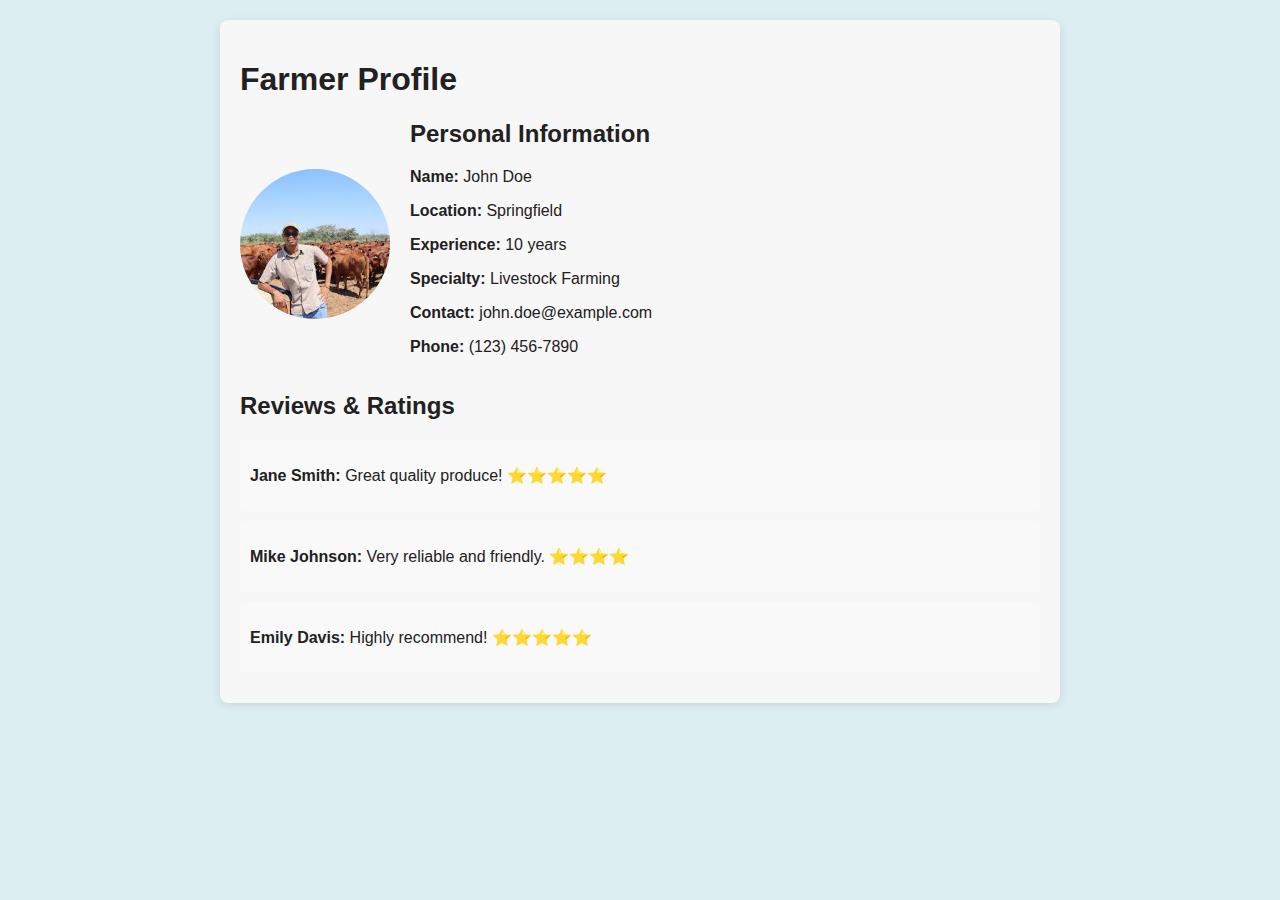
<file: index.html>
<!-- Userprofile WEB/Userprofile.html -->
<!DOCTYPE html>
<html lang="en">
<head>
    <meta charset="UTF-8">
    <meta name="viewport" content="width=device-width, initial-scale=1.0">
    <title>Farmer Profile</title>
    <link rel="stylesheet" href="style.css">
</head>
<body>
    <div class="profile-container">
        <h1>Farmer Profile</h1>
        <div class="profile-content">
            <div class="profile-image">
                <img src="farmer.jpeg" alt="Farmer John Doe">
            </div>
            <div class="personal-info">
                <h2>Personal Information</h2>
                <p><strong>Name:</strong> John Doe</p>
                <p><strong>Location:</strong> Springfield</p>
                <p><strong>Experience:</strong> 10 years</p>
                <p><strong>Specialty:</strong> Livestock Farming</p>
                <p><strong>Contact:</strong> john.doe@example.com</p>
                <p><strong>Phone:</strong> (123) 456-7890</p>
            </div>
        </div>
        <div class="reviews">
            <h2>Reviews & Ratings</h2>
            <div class="review">
                <p><strong>Jane Smith:</strong> Great quality produce! ⭐⭐⭐⭐⭐</p>
            </div>
            <div class="review">
                <p><strong>Mike Johnson:</strong> Very reliable and friendly. ⭐⭐⭐⭐</p>
            </div>
            <div class="review">
                <p><strong>Emily Davis:</strong> Highly recommend! ⭐⭐⭐⭐⭐</p>
            </div>
        </div>
    </div>
</body>
</html>
</file>
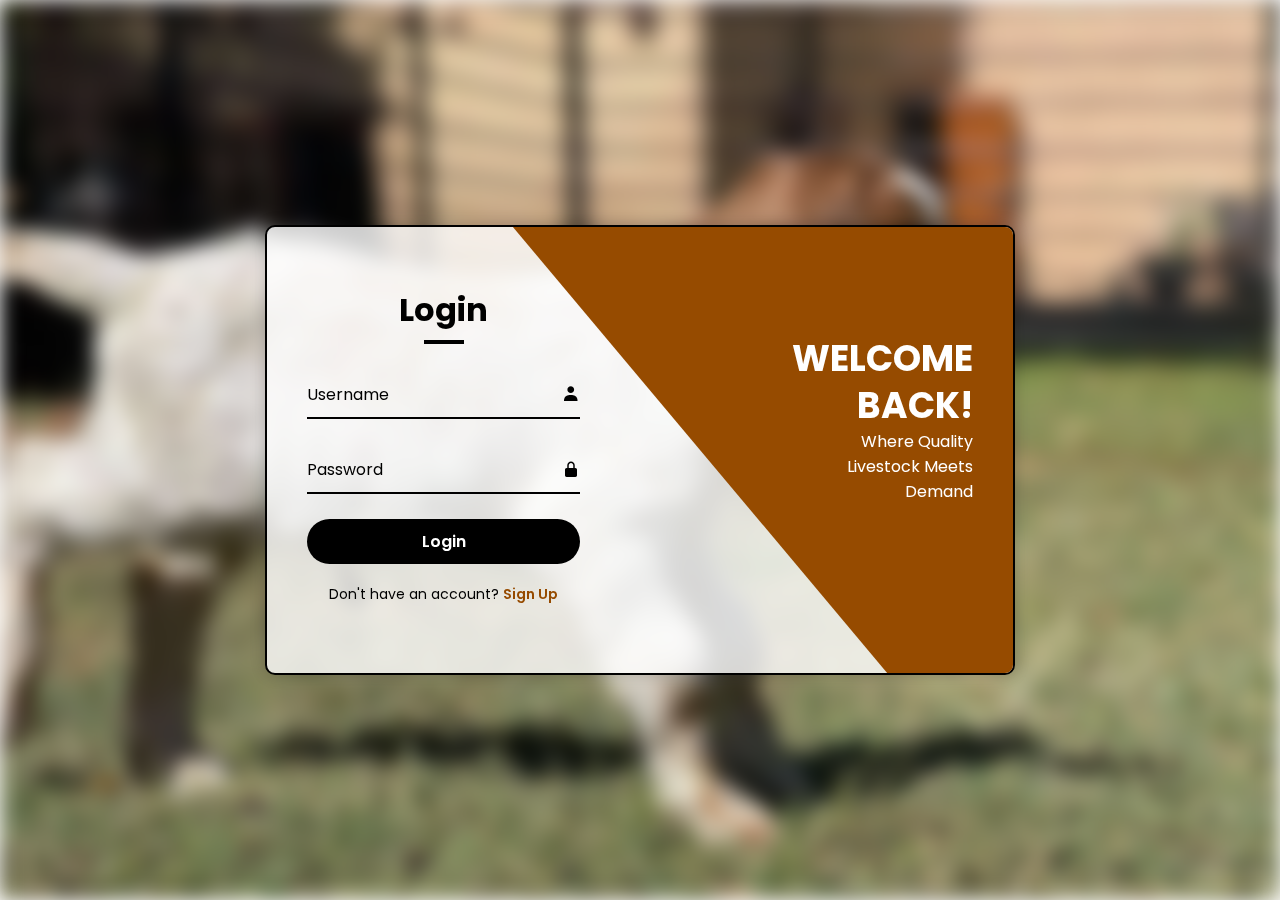
<file: Livestock Marketing System/livestock marketing system Login Form/index.html>
<!DOCTYPE html>
<html lang="en">
<!-- coding by @mattindeshitila -->

<head>
    <meta charset="UTF-8">
    <meta name="viewport" content="width=device-width, initial-scale=1.0">
    <title>Login Register form</title>

    <!--Boxicons CDN-->
    <link href='https://unpkg.com/boxicons@2.1.4/css/boxicons.min.css' 
    rel='stylesheet'>

    <!--Custom CSS-->
    <link rel="stylesheet" href="style.css">

    <style>
        body {
            margin: 0;
            padding: 0;
            font-family: Arial, sans-serif;
            height: 100vh;
            position: relative;
            overflow: hidden;
        }

        /* Add the background image and blur it */
        body::before {
            content: "";
            position: absolute;
            top: 0;
            left: 0;
            width: 100%;
            height: 100%;
            background-image: url('f2eac89c38b54db58156225f0aca49cf.jpg'); /* Replace with your actual image URL */
            background-size: cover;
            background-position: center;
            background-repeat: no-repeat;
            filter: blur(10px); /* Apply the blur effect */
            z-index: -1; /* Position behind the form */
        }

        /* Style the wrapper for transparency */
        .wrapper {
            position: relative;
            background-color: rgba(255, 255, 255, 0.8); /* Slightly transparent white background */
            padding: 20px;
            border-radius: 10px;
            box-shadow: 0px 0px 15px rgba(0, 0, 0, 0.2);
            max-width: 800px;
            margin: 100px auto; /* Center the form */
        }

    </style>

</head>

<body>
    <!-- FOR SOURCE CODE COMMENT "CODE" -->

    <div class="wrapper">
        <span class="rotate-bg"></span>
        <span class="rotate-bg2"></span>

        <div class="form-box login">
            <h2 class="title animation" style="--i:0; --j:21">Login</h2>
            <form action="#">

                <div class="input-box animation" style="--i:1; --j:22">
                    <input type="text" required>
                    <label for="">Username</label>
                    <i class='bx bxs-user'></i>
                </div>

                <div class="input-box animation" style="--i:2; --j:23">
                    <input type="password" required>
                    <label for="">Password</label>
                    <i class='bx bxs-lock-alt'></i>
                </div>
                <button type="submit" class="btn animation" style="--i:3; --j:24">Login</button>
                <div class="linkTxt animation" style="--i:5; --j:25">
                    <p>Don't have an account? <a href="#" class="register-link">Sign Up</a></p>
                </div>
            </form>
        </div>

        <div class="info-text login">
            <h2 class="animation" style="--i:0; --j:20">Welcome Back!</h2>
            <p class="animation" style="--i:1; --j:21">Where Quality Livestock Meets Demand</p>
        </div>







        <div class="form-box register">

            <h2 class="title animation" style="--i:17; --j:0">Sign Up</h2>

            <form action="#">

                <div class="input-box animation" style="--i:18; --j:1">
                    <input type="text" required>
                    <label for="">Username</label>
                    <i class='bx bxs-user'></i>
                </div>

                <div class="input-box animation" style="--i:19; --j:2">
                    <input type="email" required>
                    <label for="">Email</label>
                    <i class='bx bxs-envelope'></i>
                </div>

                <div class="input-box animation" style="--i:20; --j:3">
                    <input type="password" required>
                    <label for="">Password</label>
                    <i class='bx bxs-lock-alt'></i>
                </div>

                <button type="submit" class="btn animation" style="--i:21;--j:4">Sign Up</button>

                <div class="linkTxt animation" style="--i:22; --j:5">
                    <p>Already have an account? <a href="#" class="login-link">Login</a></p>
                </div>

            </form>
        </div>

        <div class="info-text register">
            <h2 class="animation" style="--i:17; --j:0;">Sign up with us!</h2>
            <p class="animation" style="--i:18; --j:1;">Where Quality Livestock Meets Demand</p>
        </div>

    </div>

    <!--Script.js-->
    <script src="script.js"></script>
</body>

</html>
</file>
<file: style.css>
/* style.css */
body {
    font-family: Arial, sans-serif;
    background-color: #c7e3eb9d;
    color: #212121;
}

.profile-container {
    max-width: 800px;
    margin: 20px auto;
    padding: 20px;
    background: rgb(248, 247, 247);
    border-radius: 8px;
    box-shadow: 0 2px 10px rgba(0, 0, 0, 0.1);
}

.profile-content {
    display: flex;
    align-items: center;
}

.profile-image img {
    border-radius: 50%;
    width: 150px;
    height: 150px;
    margin-right: 20px;
}

.personal-info h2 {
    margin-top: 0;
}

.reviews {
    margin-top: 20px;
}

.review {
    background: #f9f9f9;
    padding: 10px;
    border-radius: 5px;
    margin-bottom: 10px;
    transition: background 0.3s;
}

.review:hover {
    background: #9f9b9b;
}
</file>
<file: Livestock Marketing System/livestock marketing system Login Form/style.css>
@import url('https://fonts.googleapis.com/css2?family=Poppins:wght@300;400;500;600;700;800&display=swap');

:root{
    --white: #fff;
    --black: #000; 
    --brown: #964B00;
}

*{
    margin: 0;
    padding: 0;
    box-sizing: border-box;
    font-family: 'Poppins', sans-serif;
}

body{
    display: flex;
    justify-content: center;
    align-items: center;
    min-height: 100vh;
}

.wrapper{
    position: relative;
    width: 750px;
    height: 450px;
    background: var(--white);
    border: 2px solid var(--black);
    border-radius: 10px;
    box-shadow: 0 0 20px var(--black);
    overflow: hidden;
}


.wrapper .form-box{
    position: absolute;
    top: 0;
    width: 50%;
    height: 100%;
    display: flex;
    justify-content: center;
    flex-direction: column;
}

.wrapper .form-box.login{
    left: 0;
    padding: 0 60px 0 40px;
}

.form-box h2{
    margin-bottom: 10px;
    position: relative;
    font-size: 32px;
    color: var(--black);
    text-align: center;
}

.form-box h2::after{
    content: "";
    position: absolute;
    bottom: -10px;
    left: 50%;
    transform: translateX(-50%);
    width: 40px;
    height: 4px;
    background: var(--black);
}

.form-box .input-box{
    position: relative;
    width: 100%;
    height: 50px;
    margin: 25px 0;
}

.input-box input{
    width: 100%;
    height: 100%;
    background: transparent;
    color: var(--black);
    font-size: 16px;
    font-weight: 500;
    border: none;
    outline: none;
    border-bottom: 2px solid var(--black);
    transition: .5s;
    padding-right: 23px;
}

.input-box input:focus,
.input-box input:valid{
    border-bottom-color: var(--brown);
}

.input-box label{
    position: absolute;
    top: 50%;
    left: 0;
    transform: translateY(-50%);
    font-size: 16px;
    color: var(--black);
    pointer-events: none;
    transition: 0.5s;
}


.input-box input:focus~label,
.input-box input:valid~label{
    top: -5px;
    color: var(--brown);
}


.input-box i{
    position: absolute;
    top: 50%;
    right: 0;
    transform: translateY(-50%);
    font-size: 18px;
    transition: 0.5s;
}

.input-box input:focus~i,
.input-box input:valid~i{
    color: var(--brown);
}

form button{
    width: 100%;
    height: 45px;
    background-color: var(--black);
    color: var(--white);
    border: none;
    outline: none;
    border-radius: 40px;
    cursor: pointer;
    font-size: 16px;
    font-weight: 600;
    transition: .3s;
}

form button:hover{
    box-shadow: 0 0 10px rgba(0, 0, 0, 0.8);
}

form .linkTxt{
    font-size: 14px;
    color: var(--black);
    text-align: center;
    margin: 20px 0 10px;
}

.linkTxt p a{
    color: #964B00;
    text-decoration: none;
    font-weight: 600;
}

.wrapper .form-box.login .animation{
    transform: translateX(0);
    transition: 0.7s ease;
    opacity: 1;
    filter: blur(0);
    transition-delay: calc(.1s * var(--j));
}


.wrapper.active .form-box.login .animation{
    transform: translateX(-120%);
    opacity: 0;
    filter: blur(10px);
    transition-delay: calc(.1s * var(--i));
}

.wrapper .info-text{
    position: absolute;
    top: 0;
    width: 50%;
    height: 100%;
    display: flex;
    flex-direction: column;
    justify-content: center;
}

.wrapper .info-text.login{
    right: 0;
    text-align: right;
    padding: 0 40px 60px 150px;

}

.wrapper .info-text h2{
    font-size: 36px;
    color: var(--white);
    line-height: 1.3;
    text-transform: uppercase;
}

.wrapper .info-text p{
    font-size: 16px;
    color: var(--white);
}


.wrapper .info-text.login .animation{
    transform: translateX(0);
    opacity: 1;
    filter: blur(0);
    transition: 0.7s ease;
    transition-delay: calc(.1s * var(--j));
}
.wrapper.active .info-text.login .animation{
    transform: translateX(120px);
    opacity: 0;
    filter: blur(10px);
    transition: 0.7s ease;
    transition-delay: calc(.1s * var(--i));
}

.wrapper .rotate-bg{
    position: absolute;
    top: -4px;
    right: 0;
    width: 850px;
    height: 600px;
    background: #964B00;
    transform: rotate(10deg) skewY(40deg);
    transform-origin: bottom right;
    transition: 1.5s ease;
    transition-delay: 1.6s;
}

.wrapper.active .rotate-bg{
    transform: rotate(0) skewY(0);
    transition-delay: 0.5s;
}


.wrapper .form-box.register{
    padding: 0 40px 0 60px;
    right: 0;
}

.wrapper.active .form-box.register{
    pointer-events: auto;
}


.wrapper .form-box.register .animation{
    transform: translateX(120%);
    opacity: 0;
    filter: blur(10px);
    transition: .7s ease;
    transition-delay: calc(.1s * var(--j));
}

.wrapper.active .form-box.register .animation{
    transform: translateX(0);
    opacity: 1;
    filter: blur(0);
    transition-delay: calc(.1s * var(--i));
}



.wrapper .info-text.register{
    left: 0;
    text-align: left;
    padding: 0 150px 60px 40px;
    pointer-events: none;
}

.wrapper.active .info-text.register{
    pointer-events: auto;
}


.wrapper .info-text.register .animation{
    transform: translateX(-120%);
    opacity: 0;
    filter: blur(10px);
    transition: .7s ease;
    transition-delay: calc(.1s * var(--j));
}

.wrapper.active .info-text.register .animation{
    transform: translateX(0);
    opacity: 1;
    filter: blur(0);
    transition-delay: calc(.1s * var(--i));
}




.wrapper .rotate-bg2{
    position: absolute;
    top: 100%;
    left: 250px;
    width: 850px;
    height: 700px;
    background: var(--white);
    transform: rotate(0) skewY(0);
    transform-origin: bottom left;
    transition: 1.5s ease;
    transition-delay: 0.5s;
}

.wrapper.active .rotate-bg2{
    transform: rotate(-11deg) skewY(-40deg);
    transition-delay: 1.2s;
}
</file>
